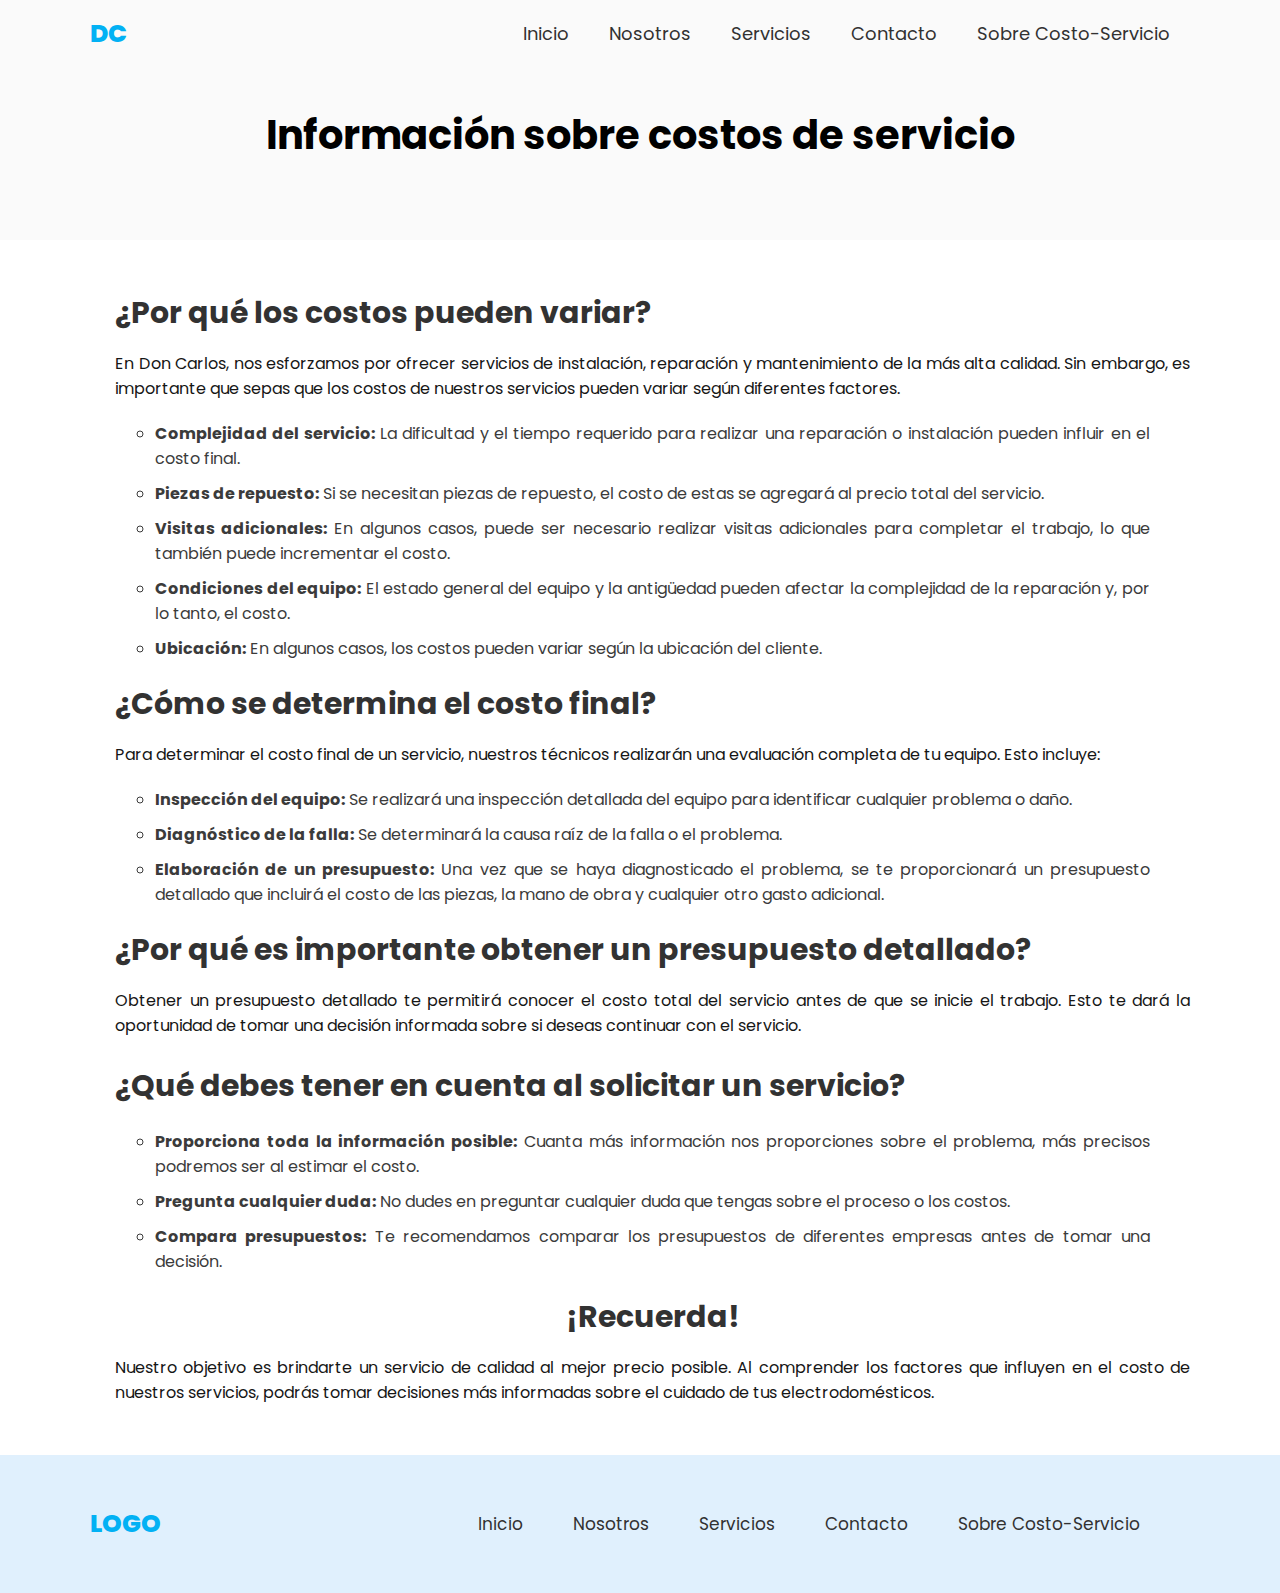
<file: info_pago.html>
<!DOCTYPE html>
<html lang="es">
<head>
    <meta charset="UTF-8">
    <meta name="viewport" content="width=device-width, initial-scale=1.0">
    <title>Agendar Cita</title>
    <link rel="stylesheet" href="https://cdnjs.cloudflare.com/ajax/libs/font-awesome/6.6.0/css/all.min.css">
    <link rel="stylesheet" href="https://cdn.jsdelivr.net/npm/bootstrap-icons@1.10.3/font/bootstrap-icons.css">
    <link rel="stylesheet" href="./index.css">


</head>
<body>
    <header class="header-agendar">
        <div class="menu container">
            <a href="index.html" class="logo">DC</a>
            <input type="checkbox" id="menu"/>
            <label for="menu">
                <i class="bi bi-list"></i>
            </label>
            <nav class="navbar">
                <ul>
                    <li><a href="index.html">Inicio</a></li>
                    <li><a href="index.html">Nosotros</a></li>
                    <li><a href="servicios.html">Servicios</a></li>
                    <li><a href="index.html">Contacto</a></li>
                    <li><a href="info_pago.html">Sobre Costo-Servicio</a></li>
                </ul>
            </nav>
        </div>

        <div class="header-agendar container">
            <h1 class="">Información sobre costos de servicio</h1>
        </div>

    </header>
    
    <section class="info-costo container" id="nosotros-s">

        <div class="costo-txt">
            <h2>¿Por qué los costos pueden variar?</h2>
            <p>En Don Carlos, nos esforzamos por ofrecer servicios de instalación, reparación y mantenimiento de la más alta calidad. Sin embargo, es importante que sepas que los costos de nuestros servicios pueden variar según diferentes factores.
                <br>
            <ul>
                <li><strong>Complejidad del servicio:</strong> La dificultad y el tiempo requerido para realizar una reparación o instalación pueden influir en el costo final.</li>
                <li><strong>Piezas de repuesto:</strong> Si se necesitan piezas de repuesto, el costo de estas se agregará al precio total del servicio.</li>
                <li><strong>Visitas adicionales:</strong> En algunos casos, puede ser necesario realizar visitas adicionales para completar el trabajo, lo que también puede incrementar el costo.</li>
                <li><strong>Condiciones del equipo:</strong> El estado general del equipo y la antigüedad pueden afectar la complejidad de la reparación y, por lo tanto, el costo.</li>
                <li><strong>Ubicación:</strong> En algunos casos, los costos pueden variar según la ubicación del cliente.</li>
            </ul>
            </p>
            <h2>¿Cómo se determina el costo final?</h2>
            <p>
                Para determinar el costo final de un servicio, nuestros técnicos realizarán una evaluación completa de tu equipo. Esto incluye:
                <br>
                <ul>
                    <li><strong>Inspección del equipo:</strong>  Se realizará una inspección detallada del equipo para identificar cualquier problema o daño.</li>
                    <li><strong>Diagnóstico de la falla:</strong> Se determinará la causa raíz de la falla o el problema.</li>
                    <li><strong>Elaboración de un presupuesto:</strong> Una vez que se haya diagnosticado el problema, se te proporcionará un presupuesto detallado que incluirá el costo de las piezas, la mano de obra y cualquier otro gasto adicional.</li>
                </ul>
            </p>
            <h2>¿Por qué es importante obtener un presupuesto detallado?</h2>
            <p>
                Obtener un presupuesto detallado te permitirá conocer el costo total del servicio antes de que se inicie el trabajo. Esto te dará la oportunidad de tomar una decisión informada sobre si deseas continuar con el servicio.
            </p><br>
            <h2>¿Qué debes tener en cuenta al solicitar un servicio?</h2>
            <p>
                <ul>
                    <li><strong>Proporciona toda la información posible:</strong> Cuanta más información nos proporciones sobre el problema, más precisos podremos ser al estimar el costo.</li>
                    <li><strong>Pregunta cualquier duda:</strong> No dudes en preguntar cualquier duda que tengas sobre el proceso o los costos.</li>
                    <li><strong>Compara presupuestos:</strong> Te recomendamos comparar los presupuestos de diferentes empresas antes de tomar una decisión.</li>
                </ul>
            </p>
            <h2 style="text-align: center;">¡Recuerda!</h2>
            <p>Nuestro objetivo es brindarte un servicio de calidad al mejor precio posible. Al comprender los factores que influyen en el costo de nuestros servicios, podrás tomar decisiones más informadas sobre el cuidado de tus electrodomésticos.</p>
        </div>

    </section>

    

    <footer class="footer">
        <div class="footer-content container">
            <div class="link">
                <a href="" class="logo">logo</a>
            </div>
            <div class="link">
                <ul>
                    <li><a href="index.html">Inicio</a></li>
                    <li><a href="about.html">Nosotros</a></li>
                    <li><a href="servicios.html">Servicios</a></li>
                    <li><a href="contact.html">Contacto</a></li>
                    <li><a href="info_pago.html">Sobre Costo-Servicio</a></li>
                </ul>
            </div>
        </div>
    </footer>

</body>
</html>
</file>
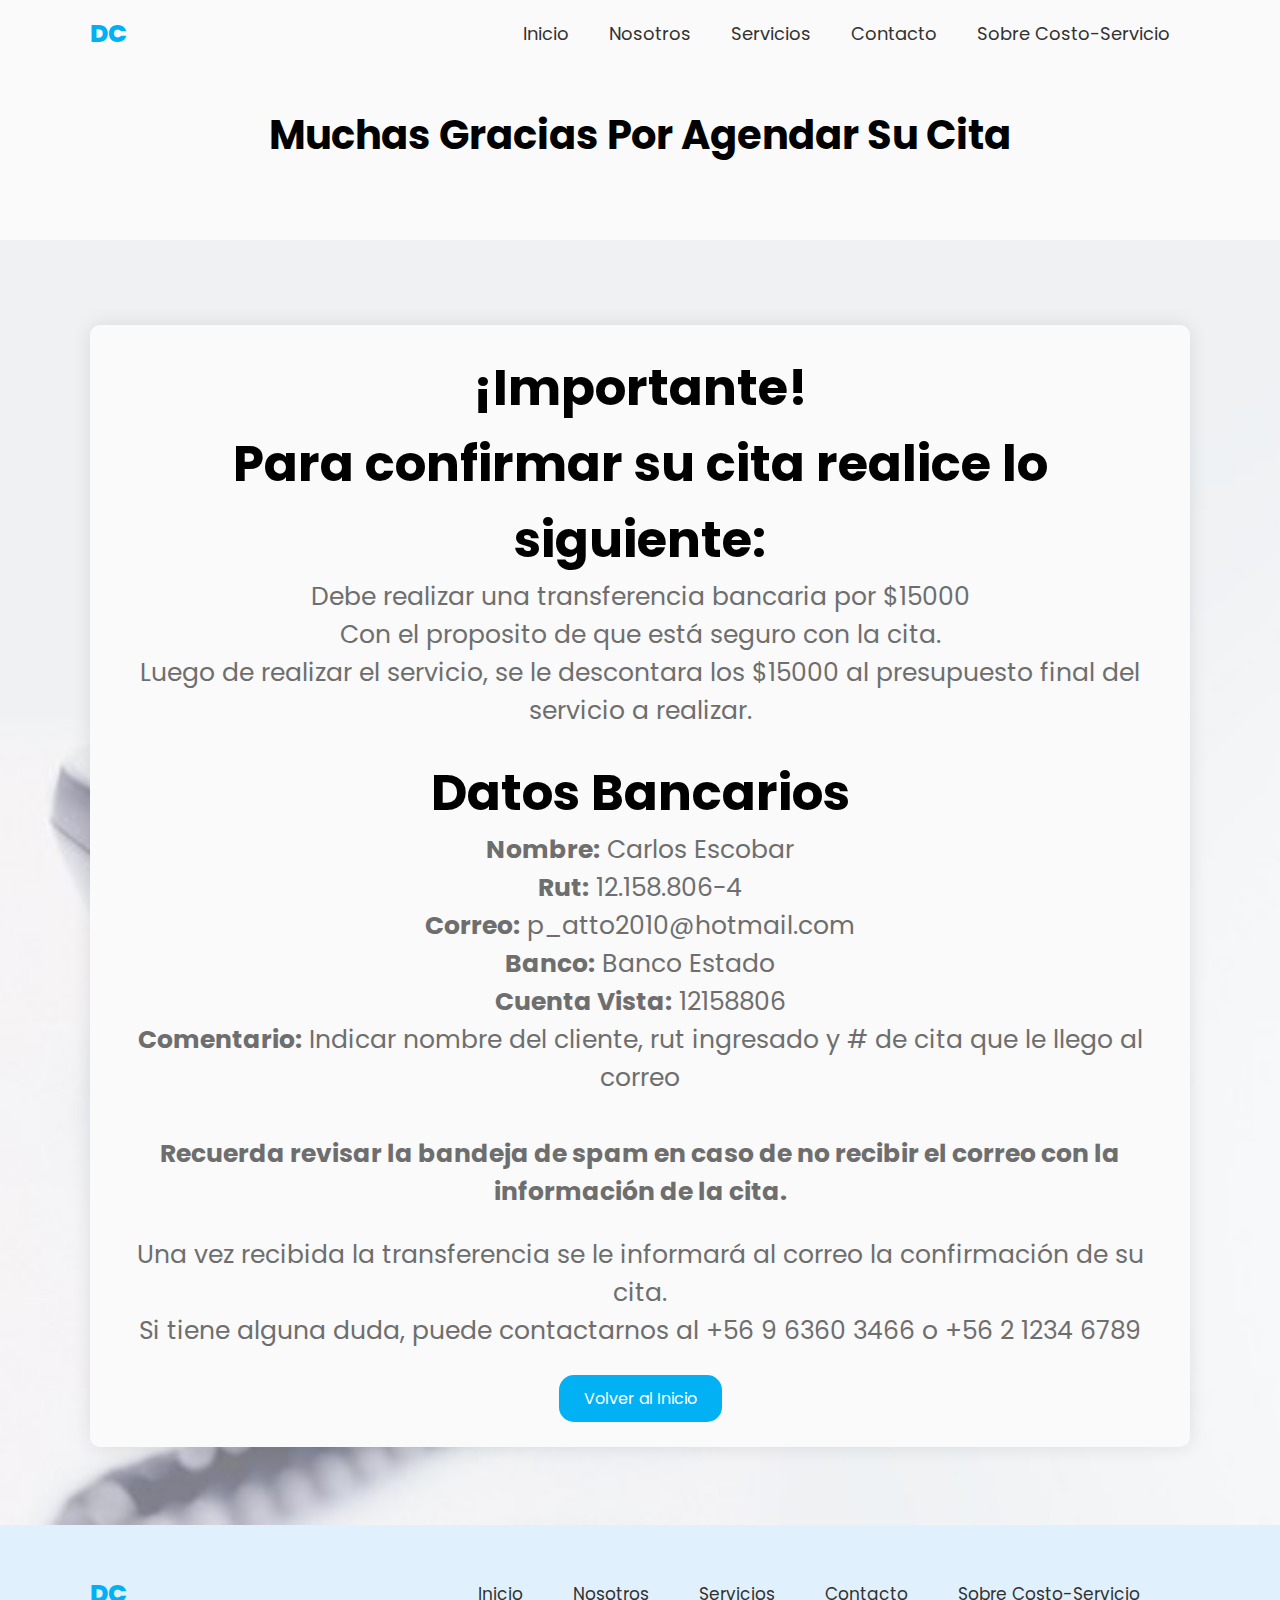
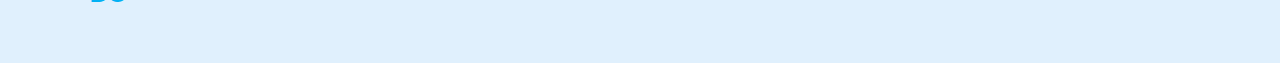
<file: formulario/cita_exitosa.html>
<!DOCTYPE html>
<html lang="es">
<head>
    <meta charset="UTF-8">
    <meta name="viewport" content="width=device-width, initial-scale=1.0">
    <title>Agendar Cita</title>
    <link rel="stylesheet" href="https://cdnjs.cloudflare.com/ajax/libs/font-awesome/6.6.0/css/all.min.css">
    <link rel="stylesheet" href="https://cdn.jsdelivr.net/npm/bootstrap-icons@1.10.3/font/bootstrap-icons.css">
    <link rel="stylesheet" href="../index.css">
    <script src="https://code.jquery.com/jquery-3.6.0.min.js"></script>
</head>
<body>
    <header class="header-agendar">
        <div class="menu container">
            <a href="../index.html" class="logo">DC</a>
            <input type="checkbox" id="menu"/>
            <label for="menu">
                <i class="bi bi-list"></i>
            </label>
            <nav class="navbar">
                <ul>
                    <li><a href="../index.html">Inicio</a></li>
                    <li><a href="../index.html">Nosotros</a></li>
                    <li><a href="../servicios.html">Servicios</a></li>
                    <li><a href="../index.html">Contacto</a></li>
                    <li><a href="../info_pago.html">Sobre Costo-Servicio</a></li>
                </ul>
            </nav>
        </div>
        <div class="header-agendar container">
            <h1>Muchas Gracias Por Agendar Su Cita</h1>
        </div>
    </header>

    <section class="contacto" id="contact-s">
        <div class="contacto-background">
        <div class="contacto-content container">

            <div class="contacto-1">
                <h1>¡Importante!</h1>
                <h1>Para confirmar su cita realice lo siguiente:</h1>
                <p>Debe realizar una transferencia bancaria por $15000 <br> Con el proposito de que está seguro con la cita. <br> Luego de realizar el servicio, se le descontara los $15000 al presupuesto final del servicio a realizar.</p>
                <br>
                <h1>Datos Bancarios</h1>
                <p><strong>Nombre:</strong> Carlos Escobar <br> <strong>Rut:</strong> 12.158.806-4 <br> <strong>Correo:</strong> p_atto2010@hotmail.com <br> <strong>Banco:</strong> Banco Estado <br> <strong>Cuenta Vista:</strong> 12158806 <br> <strong>Comentario:</strong> Indicar nombre del cliente, rut ingresado y # de cita que le llego al correo</p>
                <p>
                    <br>
                    <strong>Recuerda revisar la bandeja de spam en caso de no recibir el correo con la información de la cita.</strong>
                </p>

                <br>
                <p>Una vez recibida la transferencia se le informará al correo la confirmación de su cita. <br> Si tiene alguna duda, puede contactarnos al +56 9 6360 3466 o +56 2 1234 6789</p>
                </p>
                <br>
                <a href="../index.html" class="btn-1 animate__animated animate__bounce">Volver al Inicio</a>
            </div>

        </div>
        </div>
    </section>

     <!-- ----------------- PARTE DEL FOOTER ------------------------------- -->
     <footer class="footer">

        <div class="footer-content container">

            <div class="link">
                <a href="index.php" class="logo">DC</a>
            </div>

            <div class="link">
                <ul>
                    <li><a href="../index.html">Inicio</a></li>
                    <li><a href="../index.html" onclick="smoothScroll('nosotros-s');">Nosotros</a></li>
                    <li><a href="../servicios.html">Servicios</a></li>
                    <li><a href="../index.html" onclick="smoothScroll('contact-s');">Contacto</a></li>
                    <li><a href="../info_pago.html">Sobre Costo-Servicio</a></li>
                </ul>

            </div>

        </div>

      </footer>


</body>
</html>
</file>
<file: index.css>
@import url('https://fonts.googleapis.com/css2?family=Poppins:wght@400;500;600;700;800;900&display=swap');

*{
    margin: 0;
    padding: 0;
    box-sizing: border-box;
    text-decoration: none;
    list-style: none;
}


body{
    font-family: 'Poppins', sans-serif;
}

/* Pasan a ser responsivas las imagenes */
img{
    max-width: 100%;
}

.container{
    max-width: 1100px;
    margin: 0 auto;
}

.container-2{
    max-width: 1100px;
    margin: 0 auto;
}

.header {
    padding: 150px 0 100px 0;
    min-height: 70vh;
    display: flex;
    align-items: center;
    position:relative;
}


.contact-header {
    padding: 150px 0 10px 0;
    min-height: 7vh;
    display: flex;
    align-items: center;
    position:relative;
}
  
.header::before {
   content: "";
   position: absolute;
   top: 0;
   left: 0;
   width: 100%;
   height: 100%;
   background-image: url(imagenes/background\ principal.jpg);
   background-size:cover;
   opacity: 0.2;
   z-index: -1; 
}

.header-2::before {
    content: "";
    position: absolute;
    top: 0;
    left: 0;
    width: 100%;
    height:40%;
    background-image: url(imagenes/fondoooo.jpg);
    background-size:cover;
    opacity: 0.2;
    z-index: -1; /* Coloca el pseudoelemento detrás del contenido */
 }

.menu{
    
    position: absolute;
    top: 0;
    left: 0;
    right: 0;
    display: flex;
    align-items: center;
    justify-content: space-between;
    
}

.menu .navbar ul li{
    
    position: relative;
    float: left;
    

}

.menu .navbar ul li a {
    font-size: 18px;
    padding: 20px;
    color: #323232;
    display: block;
}

.menu .navbar ul li a:hover {
    color: #02B1F4;
}

.logo {
    font-size: 25px;
    font-weight: 800;
    color: #02B1F4;
    text-transform: uppercase;
}

#menu {
    display: none;
}

.menu-icono {
    width: 25px;
}

.menu label{
    cursor: pointer;
    display: none;
}

.header-content {
    
    display:flex;
}

.header-txt {
    width: 50%;
}

.header-txt h1 {
    line-height: 1;
    color: #323232;
    text-transform: uppercase;
    font-size: 75px;
    margin-bottom: 10px;
}

.header-txt p{
    font-size: 18px;
    color: #3d3d3d;
    margin-bottom: 45px;
}

.header-img {
    width: 50%;
}

.header-img img {
    border-radius: 15px;
}

.header-2 {
    min-height: 40vh;
    display: flex;
    align-items: center;
  }

.header-txt-2 h1{
    line-height: 1;
    color: #323232;
    text-transform: uppercase;
    font-size: 50px;
}

.btn-1 {
    display: inline-block;
    padding: 11px 25px;
    background-color: #02B1F4;
    color: #FFFFFF;
    border-radius: 15px;
}



/* PARTE DE LOS SERVICIOS */

.servicios {
    padding: 50px 0 100px 0;
    text-align: center;
    background-color: #fafafa;
}

.servicios-2 {
    padding: 40px 0 100px 0;
    text-align: center;
    background-color: #fafafa;
}

.servicios h2 {
    color: #323232;
    font-size: 50px;
    margin-bottom: 15px;
}

.servicios-content {
    margin-top: 55px;
    display: flex;
    justify-content: space-between;
}

.servicios-content-2 {
    margin-top: 5px;
    display: flex;
    justify-content: space-between;
}

.servicio-1 {
    padding: 25px;
    box-shadow: 0 0 20px rgba(0, 0, 0, 0.1);
    flex-basis: calc(25% - 20px);
}

.servicio-2 {
    padding: 25px;
    box-shadow: 0 0 20px rgba(0, 0, 0, 0.1);
    flex-basis: calc(30% - 20px);
    border-radius: 10px;
}

.servicio-1 img {
    width: 100%;
    height: 200px;
    margin-bottom: 15px;
    border-radius: 20px;
    object-fit: cover;
}

.servicio-2 img {
    width: 100%;
    height: 200px;
    margin-bottom: 15px;
    border-radius: 20px;
    object-fit: cover;
}

.servicio-1 h3 {
    font-size: 20px;
    color: #323232;
    text-transform: capitalize;
}

.servicio-1 p {
    font-size: 14px;
    color:#6e6e6e;
}

.btn-agenda {
    background-color: #02B1F4;
    padding:  17px 30px;
    width: 20%;
    margin-top: 50px;
    border: 0;
    box-shadow: 0 0 20px rgba(0, 0, 0, 0.2);
    border-radius: 25px;
    color: #FFFFFF;
    font-size: 15px;
    cursor: pointer;
}

         /*Form*/



/* PARTE DE GARANTIZAR */

.garantizar {
    padding: 50px 0 100px 0;
    text-align: center;
}

.garantizar-1 {
    padding: 25px;
    flex-basis: calc(30% - 20px);
}

.garantizar-content {
    margin-top: 55px;
    display: flex;
    justify-content: space-between;
}

.garantizar-1 i {
    color: #02B1F4;
    font-size: 80px;
}

.garantizar-1 h3 {
    font-size: 20px;
    color: #323232;
    text-transform: capitalize;
}

.garantizar-1 p {
    font-size: 14px;
    color:#6e6e6e;
}

/* PARTE DEL ACORDEON */
.acordeon {
    padding: 50px 0 100px 0;
    text-align: center;
    background-color: #fafafa;
    background-image: url(imagenes/se-ofrece.jpg);
    background-size: cover;
}

.acordeon-dentro {
    margin: 0 300px 0 300px;
    display: flex;
    justify-content: space-between;
    background-color: #fafafa;
}

.accordion-wrapper {
    display: flex;
    justify-content: space-between; /* Distribuye el espacio entre los elementos */
    align-items: center; 
    gap: 20px;
    padding: 40px;
    box-shadow: 0 0 20px rgba(0, 0, 0, 0.1);
  }

.acordeon h2{
    text-align: center;
    font-size: 50px;
    margin-bottom: 30px;
}

.acordeon h3 {
    color: #fafafa;
}

.accordion {
    width: 45%;
    flex: 1;
    list-style: none;
    padding: 0;
    margin: 0;
  }
  
  .accordion-item {
    margin-bottom: 10px;
    
  }
  
  .accordion-title {
    border-radius: 10px;
    cursor: pointer;
    padding: 10px;
    background-color: #02B1F4;
    margin: 0;
  }
  
  .accordion-content {
    border-radius: 10px;
    max-height: 0;
    overflow: hidden;
    padding: 1 10px;
    background-color: #fff;
    transition: max-height 0.3s ease, padding 0.3s ease;
  }
  
  .accordion-item.active .accordion-content {
    padding: 1 10px;
  }

  .accordion-img {
    width: 45%;
    flex: 1;
    text-align: center;
  }

  .accordion-img img {
    border-radius: 10px;

  }

/* PARTE DEL ABOUT */

.about {
    padding: 100px 0;
    display: flex;
}

.about-2 {
    padding: 5px 0;
    text-align: center;
    background-color: #FFFFFF;
    border-radius: 10px;
    display: flex;
    justify-content: center;
    align-items: center;
}

.about-img {
    width: 50%;
}

.about-img img {
    width: 500px;
    border-radius: 15px;
}

.about-txt {
    width: 50%;
    margin-left: 25px;
}

.about-txt h2 {
    color: #323232;
    font-size: 50px;
    margin-bottom: 15px;
}

.about-txt p{
    text-align: justify;
    font-size: 16px;
    color: #818181;
}

.about-txt-2 {
    width: 50%;
    margin-right: 25px;
}

.about-txt-2 p{
    margin-top: 40px;
    margin-right: 20px;
}

.about-img-2{
    width: 50%;
}

.about-img-2 img {
    width: 280px;
    height: 300px; 
    border-radius: 15px;
    margin-top: 5px;
}

/* PARTE DE CONTACTO */

.contacto {
    padding: 30px 0 78px 0;
    text-align: center;
    background-image: url(css/imagenes/contacto-background.jpg);
    background-size: cover;
    z-index: -1;
}

.contacto-1 {
    padding: 40px 0 100px 0;
    text-align: center;
    background-color: #fafafa;
}


.contacto-content {
    margin-top: 55px;
    display: center;
    justify-content: space-between;
}


.contacto-1 {
    padding: 25px;
    box-shadow: 0 0 20px rgba(0, 0, 0, 0.1);
    flex-basis: calc(25% - 20px);
}

.contacto-1 {
    padding: 25px;
    box-shadow: 0 0 20px rgba(0, 0, 0, 0.1);
    flex-basis: calc(30% - 20px);
    border-radius: 10px;
}


.contacto-1 h1 {
    font-size: 50px;
}

.contacto-1 p {
    font-size: 25px;
    color:#6e6e6e;
}

.contacto-1 i {
    font-size: 34px;
}

.contacto h2 {
    color: #323232;
    font-size: 25px;
    text-align: justify;
    margin-left: 390px;
}

.i-correo {
    color: red
}

.i-whatsapp {
    color: green;
}

.i-facebook {
    color: rgb(49, 49, 242);
}


/* PARTE DE LAS MARCAS */

.marcas-content {
    display: flex;
    justify-content: space-between;
}

.marcas-1 {
    padding: 20px;
    flex-basis: calc(20% - 20px);
}

.marcas-1 img{
    width: 100%;
    align-items: center;
}

/* AQUI ES LA PARTE DEL FORM */

.formulario {
    margin-top: 80px;
    margin-bottom: 100px;
    display: flex;
    justify-content: center;
    align-items: center;
}

form {
    
    padding: 60px;
    width: 500px;
    text-align: center;
    box-shadow: 0 0 20px rgba(0, 0, 0, 0.2);
    border-radius: 10px;
}

form h2 {
    
    font-size: 20px;
    color: #323232;
    text-transform: uppercase;
    margin-bottom: 35px;
}

.input-container {
    
    position: relative;
}

#precio-minimo {
    display: none;
    margin-bottom: 10px;
  }
  

/* PARTE DE FORMULARIO APARTE */
.header-agendar {
    
    background-color: #fafafa;
    padding: 15px 0 0px 0;
    min-height: 25vh;
    display: flex;
    align-items: center;
    font-size: 20px;
    text-align: center;
}

.success-message {
    color: green;
    font-weight: bold;
    margin-bottom: 20px;
    background-color: #d4edda;
    padding: 10px;
    border-radius: 5px;
}

.error-message {
    color: red;
    font-weight: bold;
    margin-bottom: 20px;
    background-color: #f8d7da;
    padding: 10px;
    border-radius: 5px;
}

/* PARTE DE OPCIONES EN EL FORMULARIO */
.option-c {
    border: 2px solid #02B1F4;
    padding: 10px;
    border-radius: 20px;
    
}

select {
    font-size: 14px;
    border: solid white;
    width: 100%;
    background: white;
  }


/* hace referencia al icono  */
.input-container > i {
    padding: 14px;
    border-radius: 50%;
    background-color: #02B1F4;
    color: #FFFFFF;
    position: absolute;
    font-size: 20px;
    top: 29px;
    left: 5px;
}

/* afecta solo a lo de adentro del form */
.input-container > input, textarea{
    padding: 17px 15px 17px 65px;
    width: 100%;
    margin-bottom: 25px;
    border-radius: 35px;
    background-color: transparent;
    border: 2px solid #02B1F4;
    font-size: 16px;
    outline: none;
    color: #323232;
}

textarea {
    font-family: 'Poppins', sans-serif;
    height: 150px;
}

::placeholder {
    color: #a0a0a0;
    font-size: 16px;
}

.btn {
    background-color: #02B1F4;
    padding:  17px 30px;
    width: 100%;
    border: 0;
    box-shadow: 0 0 20px rgba(0, 0, 0, 0.2);
    border-radius: 25px;
    color: #FFFFFF;
    font-size: 15px;
    cursor: pointer;
}


/* PARTE DE INFORMACION DE PAGOS */

.info-costo{
    padding: 50px 0;
    display: flex;
}

.costo-txt {
    width: 100%;
    margin-left: 25px;
}

.costo-txt h2 {
    color: #323232;
    font-size: 30px;
    margin-bottom: 15px;
}

.costo-txt p{
    text-align: justify;
    font-size: 16px;
    color: #161616;
}

.costo-txt ul {
    list-style-type: circle; /* Puedes cambiar a circle, square, etc. */
    margin: 20px;
    padding: 0;
}

.costo-txt li {
    margin-left: 20px;
    margin-right: 20px;
    text-align: justify;
    list-style-type: circle;
    margin-bottom: 10px;
    color: #3b3b3b;

}

/* PARTE DE FOOTER */

.footer {
    padding: 50px;
    background-color: #e0f0fd;
    position: relative;
}

.footer-content {
    display: flex;
    align-items: center;
    justify-content: space-between;
}

.link ul {
    display: flex;
    align-items: center;
    justify-content: space-between;
}

.link ul li {
    margin-right: 50px;
}

.link ul li a {
    color: #323232;
    font-size: 17px;
}

.link ul li a:hover {
    color: #02B1F4;
}


/*------------------- PARTE RESPONSIVA DEL SITIO -----------------------*/
@media (max-width:991px) {
    .menu{
        padding: 20px;
    }
    
    .menu label {
        display: initial;
    }

    .menu .navbar {
        position: absolute;
        top: 100%; /* Start the menu offscreen */
        left: 0;
        right: 0;
        background-color: #FFFFFF;
        display: none;
        
        animation: slideDown 0.3s ease-in-out forwards;
      }
      
      @keyframes slideDown {
        from {
          opacity: 0;
          transform: translateY(-100%); /* Start offscreen */
        }
        to {
          opacity: 1;
          transform: translateY(0); /* Slide down to visible position */
        }
      }

      @keyframes slideUp {
        from {
          opacity: 1;
          transform: translateY(0);
        }
        to {
          opacity: 0;
          transform: translateY(-100%); 
      
        }
      }
      
      #menu:checked ~ .navbar {
        display: initial;
      }
      
    .menu .navbar ul li {
        width: 100%;
    }

    

    /* PARTE DE HEADER */

    .header {
        min-height: 0vh;
        padding: 80px 30px 50px 30px;
    }

    .header-2 {
        background-color: #fafafa;
        padding: 15px 0 0px 0;
        min-height: 25vh;
        display: flex;
        align-items: center;
        font-size: 20px;
        text-align: center;
      }

    .header-content {
        flex-direction: column;
    }

    .header-txt {
        text-align: center;
        width: 100%;
        margin-bottom: 25px;
    }

    .header-img{
        width: 100%;
    }
    
    .header-img img {
        display: none;
    }

    .header-agendar h1 {
        font-size: 35px;
    }

    .header-2 h1 {
        font-size: 35px;
    }


    /* PARTE DE GARANTIZAR */
    .garantizar-content {
        margin-top: 25px;
        flex-direction: column;
    }
    


    /* PARTE DE SERVICIOS */

    .servicios {
        padding: 30px 10px 30px 10px;
    }

    .servicios h2 {
        font-size: 35px;
    }
    
    .servicios-content{
        margin-top: 25px;
        flex-direction: column;
    }

    .servicio-1 {
        margin-bottom: 20px;
        
    }

    .servicio-1 img {
        width: 100%;
        height: 300px;
        margin-bottom: 15px;
        border-radius: 20px;
        object-fit: cover;
    }

    .btn-agenda {
        background-color: #02B1F4;
        padding:  17px 10px;
        width: 50%;
        margin-bottom: 40px;
        border: 0;
        box-shadow: 0 0 20px rgba(0, 0, 0, 0.2);
        border-radius: 25px;
        color: #FFFFFF;
        font-size: 15px;
        cursor: pointer;
    }



    /* PARTE DE LO QUE SE OFRECE */

    .acordeon-dentro {
        margin: 0 30px 0 30px;
        flex-direction: column;
    }

    .accordion-img {
        display: none; /* Oculta la imagen por defecto */
      }

    .acordeon {
        padding: 50px 0 100px 0;
        text-align: center;
        background-color: #fafafa;
        background-image: url(imagenes/se-ofrece.jpg);
        background-size: cover;
    }

    .accordion {
        width: 75%;
        flex: 1;
        list-style: none;
        padding: 0;
        margin: 0;
      }
    
    .acordeon h2{
        text-align: center;
        font-size: 35px;
        margin-bottom: 30px;
    }

    .accordion-title {
        border-radius: 10px;
        cursor: pointer;
        padding: 10px;
        background-color: #02B1F4;
        margin: 0;
        font-size: 15px;
      }
    
    .accordion-item {
        margin-bottom: 10px;
        
    }
      
    .accordion-item.active .accordion-content {
        padding: 1 10px;
    }

    

    /* PARTE DE ABOUT */

    .about {
        padding: 30px;
        flex-direction: column;
    }

    .about-img {
        width: 100%;
        order: 2
    }

    .about h2 {
        font-size: 35px
    }

    .about-img img {
        margin: 0 auto;
        display: block;
        width: 70%;
    }

    .about-txt{
        width: 100%;
        margin-left: 0;
        text-align: center;
        margin-bottom: 25px;
    }
    .about-txt p{
        text-align: center;
        font-size: 15px;
        color: #818181;
    }

    .about-2 {    
        text-align: center;
        background-color: #FFFFFF;
        border-radius: 10px;
        justify-content: center;
        align-items: center;
        margin-left: 40px;
    }

    .about-txt-2 {
        width: 100%;
        margin-right: 25px;
    }
    
    .about-txt-2 p{
        margin-top: 20px;
        margin-right: 20px;
    }

    .about-img-2{
        display: none;
    }



        /* PARTE DE CONTACTO */

    .contacto {
        padding: 30px;
        text-align: center;
        background-color: #fafafa;
    }
    
    .contacto-1 {
        padding: 40px 0 100px 0;
        text-align: center;
        background-color: #fafafa;
    }
    
    .contacto-content{
        margin-top: 5px;
        display: center;
        justify-content: space-between;
    }
    
    .contacto-1 h1 {
        font-size: 32px
    }
    
    .contacto-1 p {
        font-size: 17px;
        color:#6e6e6e;
    }
    
    
    .contacto-1 i {
        font-size: 34px;
    }
    
    
    .contacto-1 h2 {
        margin-left: auto;
        text-align: center;
        font-size: 15px;
    }

    /* SECCION DE SERVICIO APARTE */
    .servicios-2 {
        padding: 40px 20px 10px 20px;
        text-align: center;
        background-color: #fafafa;
    }

    .servicio-2 {
        padding: 25px;
        box-shadow: 0 0 20px rgba(0, 0, 0, 0.1);
        flex-basis: calc(30% - 20px);
        border-radius: 10px;
        margin-top: 10px;
    }

    .servicios-content-2 {
        margin-top: 20px;
        display: flex;
        justify-content: space-between;
        flex-direction: column;
    }

    .marcas {
        display: none;
    }



    /* PARTE DE FOOTER */

    .footer {
        padding: 30px;
    }

    .footer-content{
        flex-direction: column;
        text-align: center;
    }

    .link ul {
        flex-direction: column;
    }

    .link ul li {
        margin: 0 0 15px 0;
    }
}
</file>
